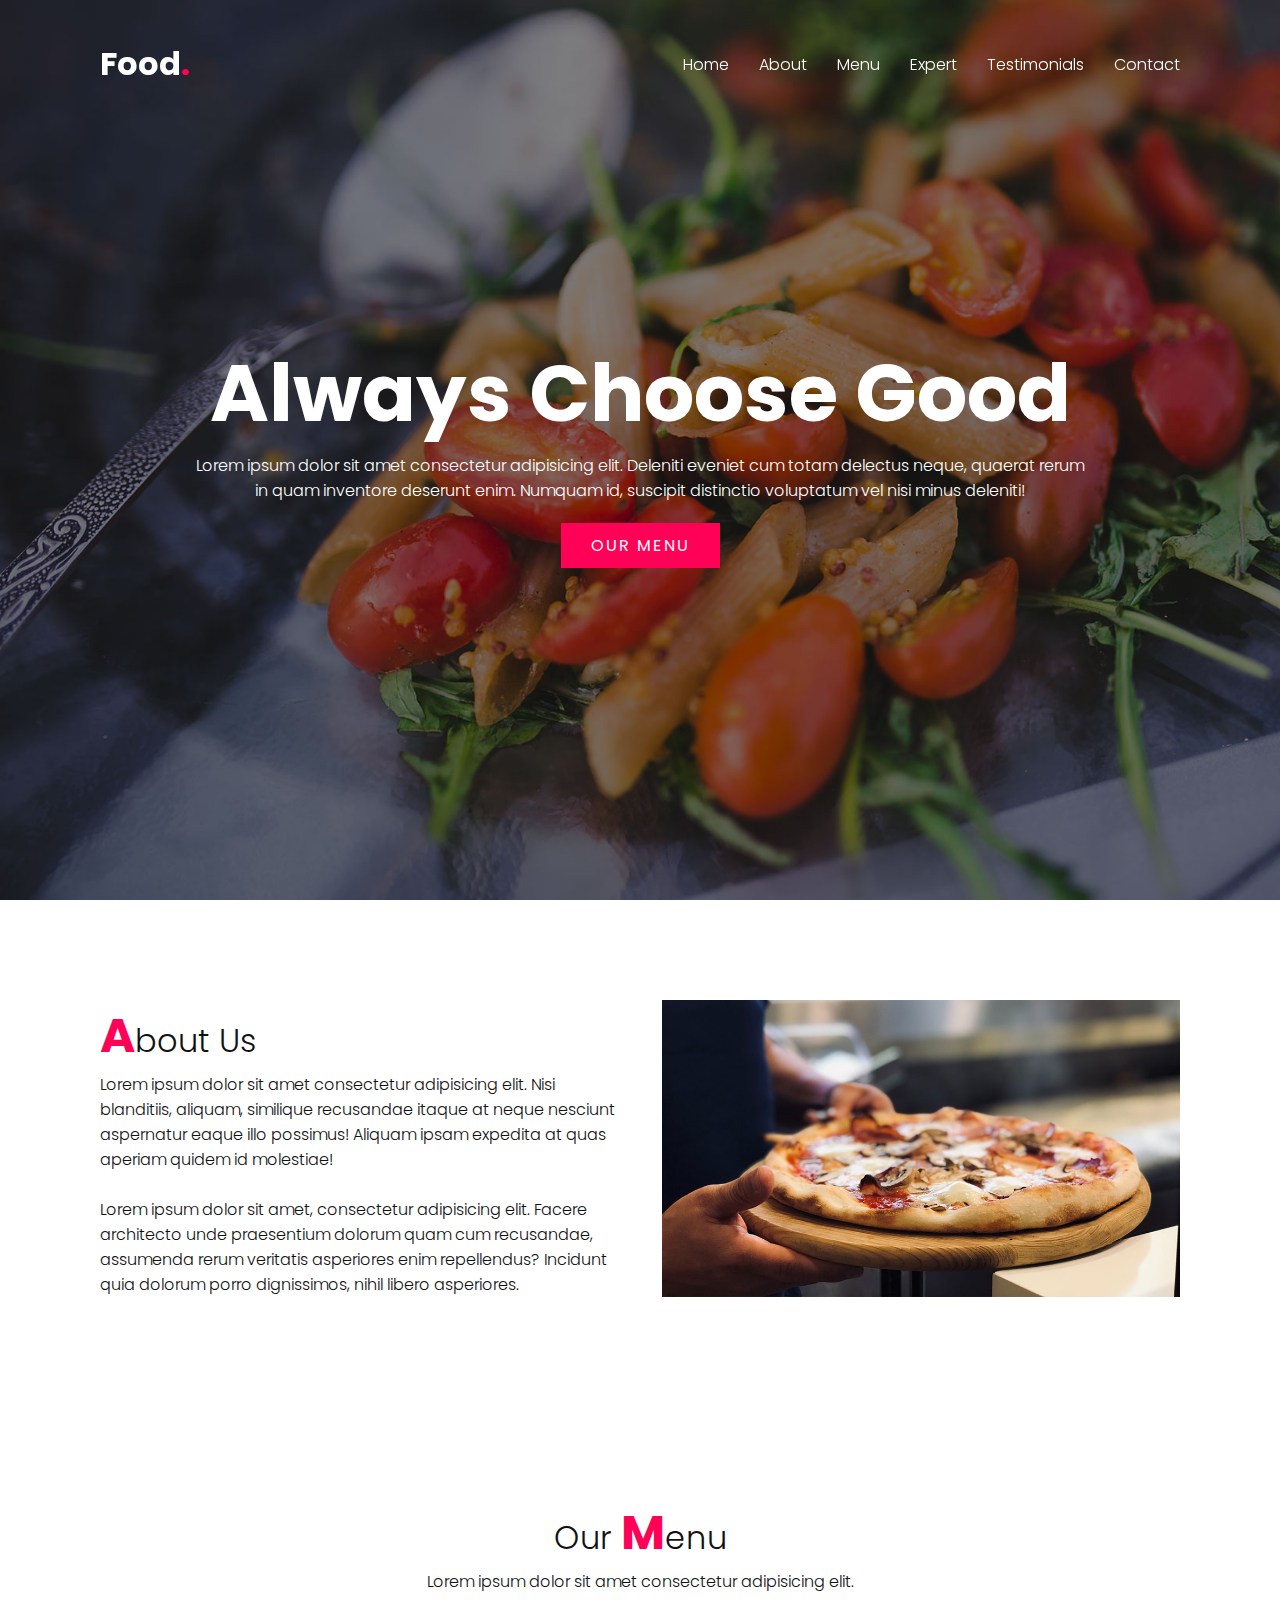
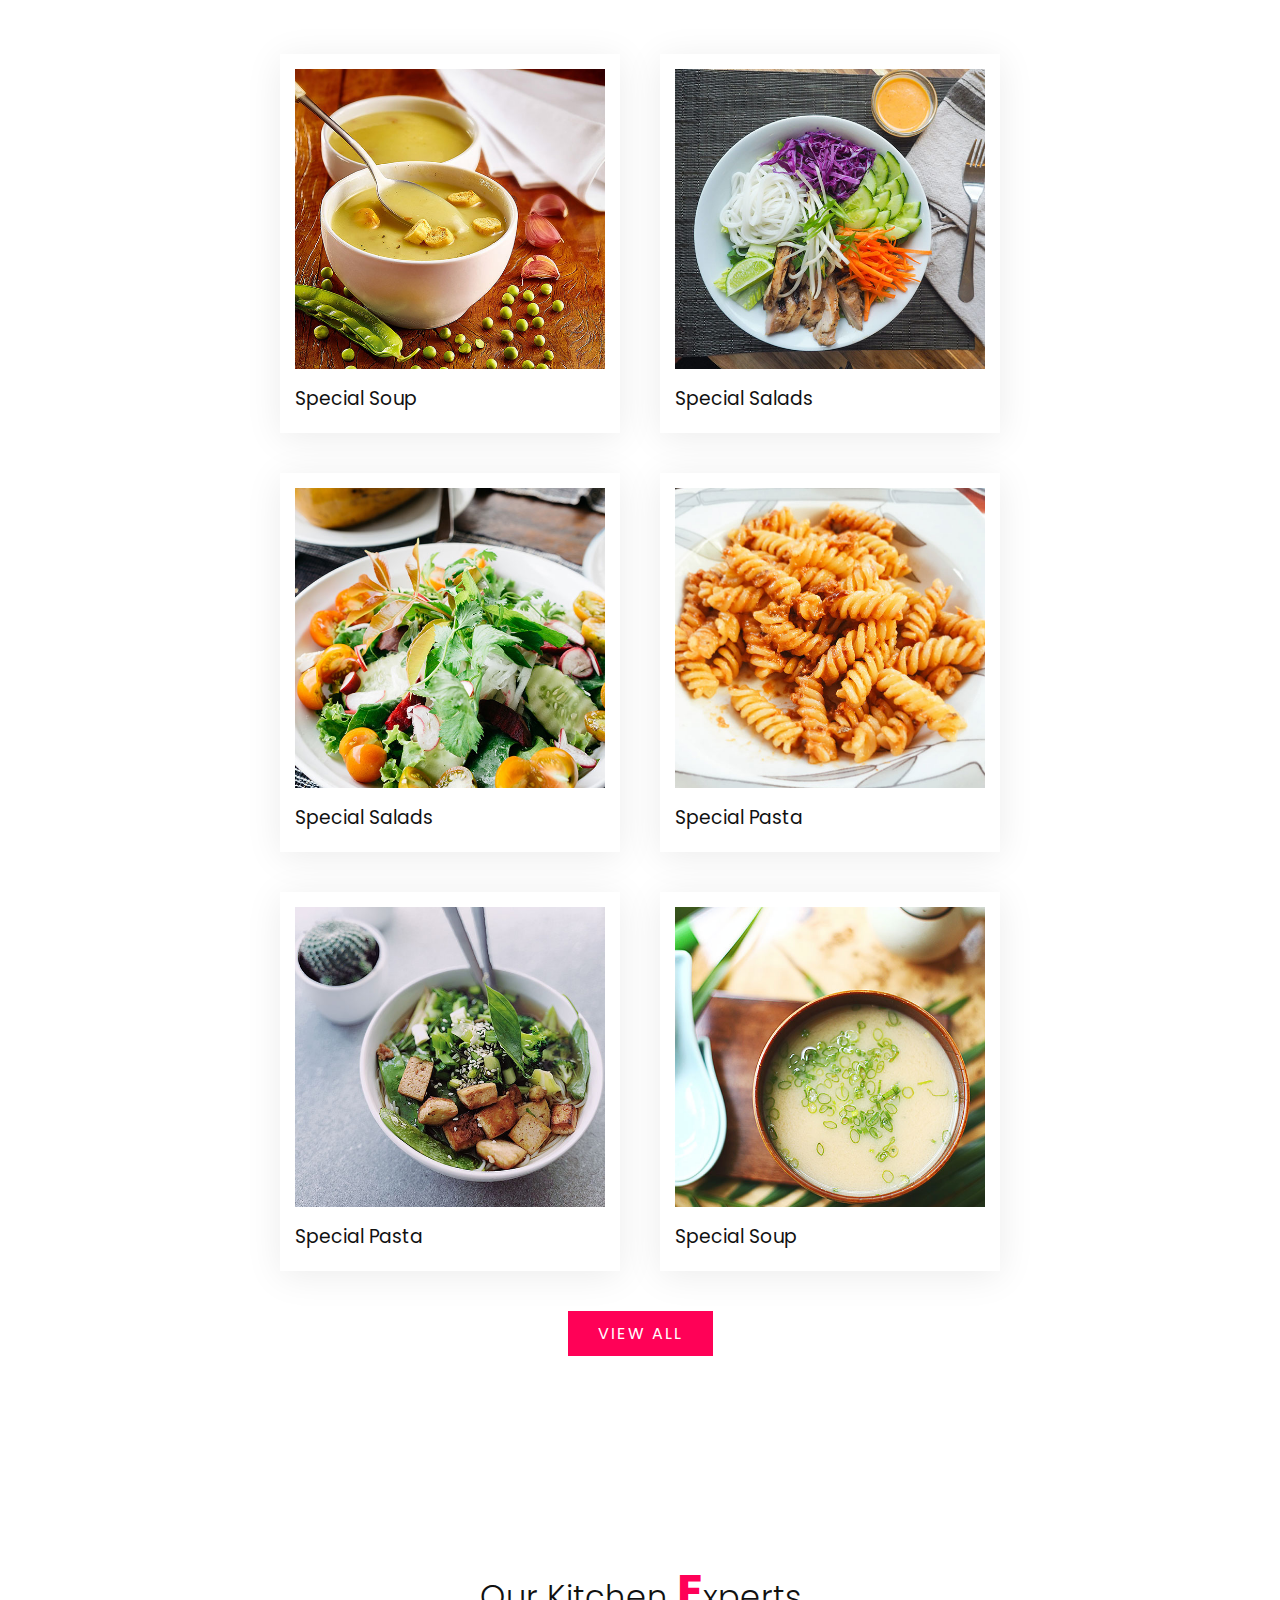
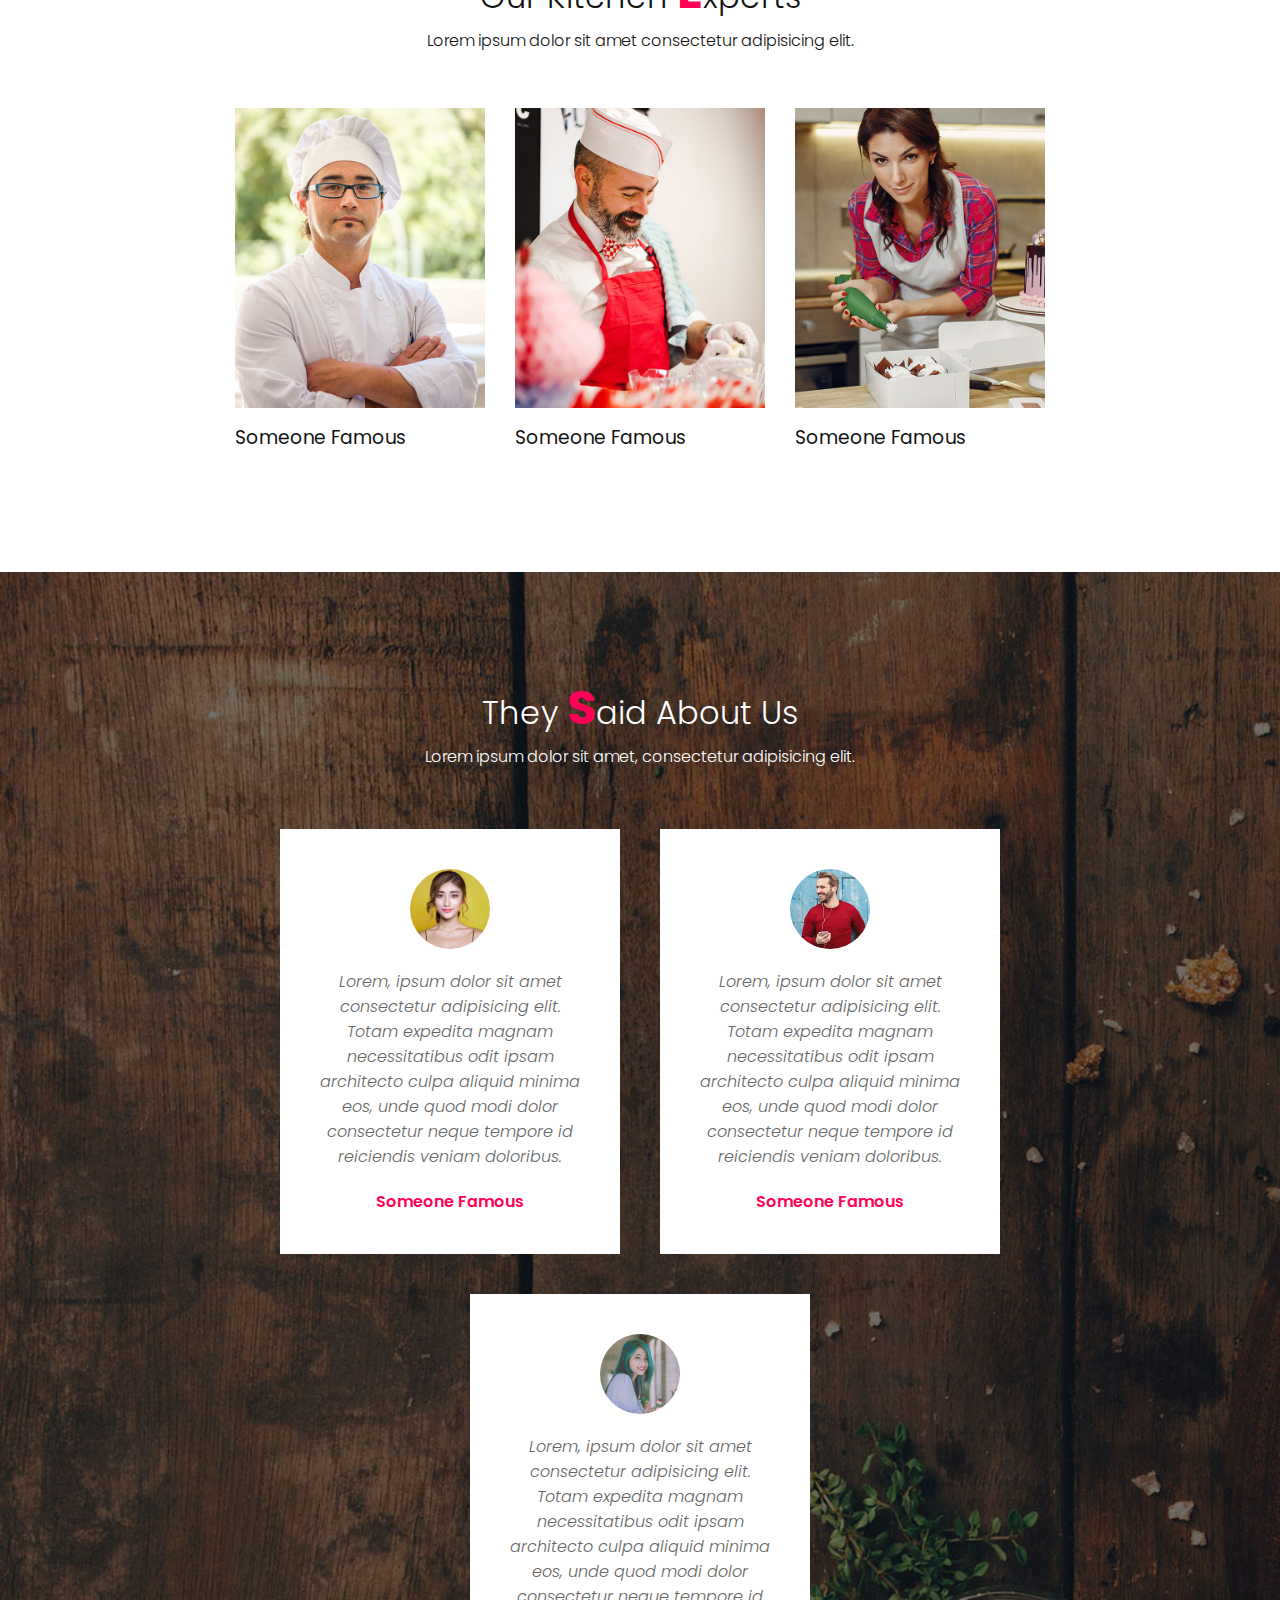
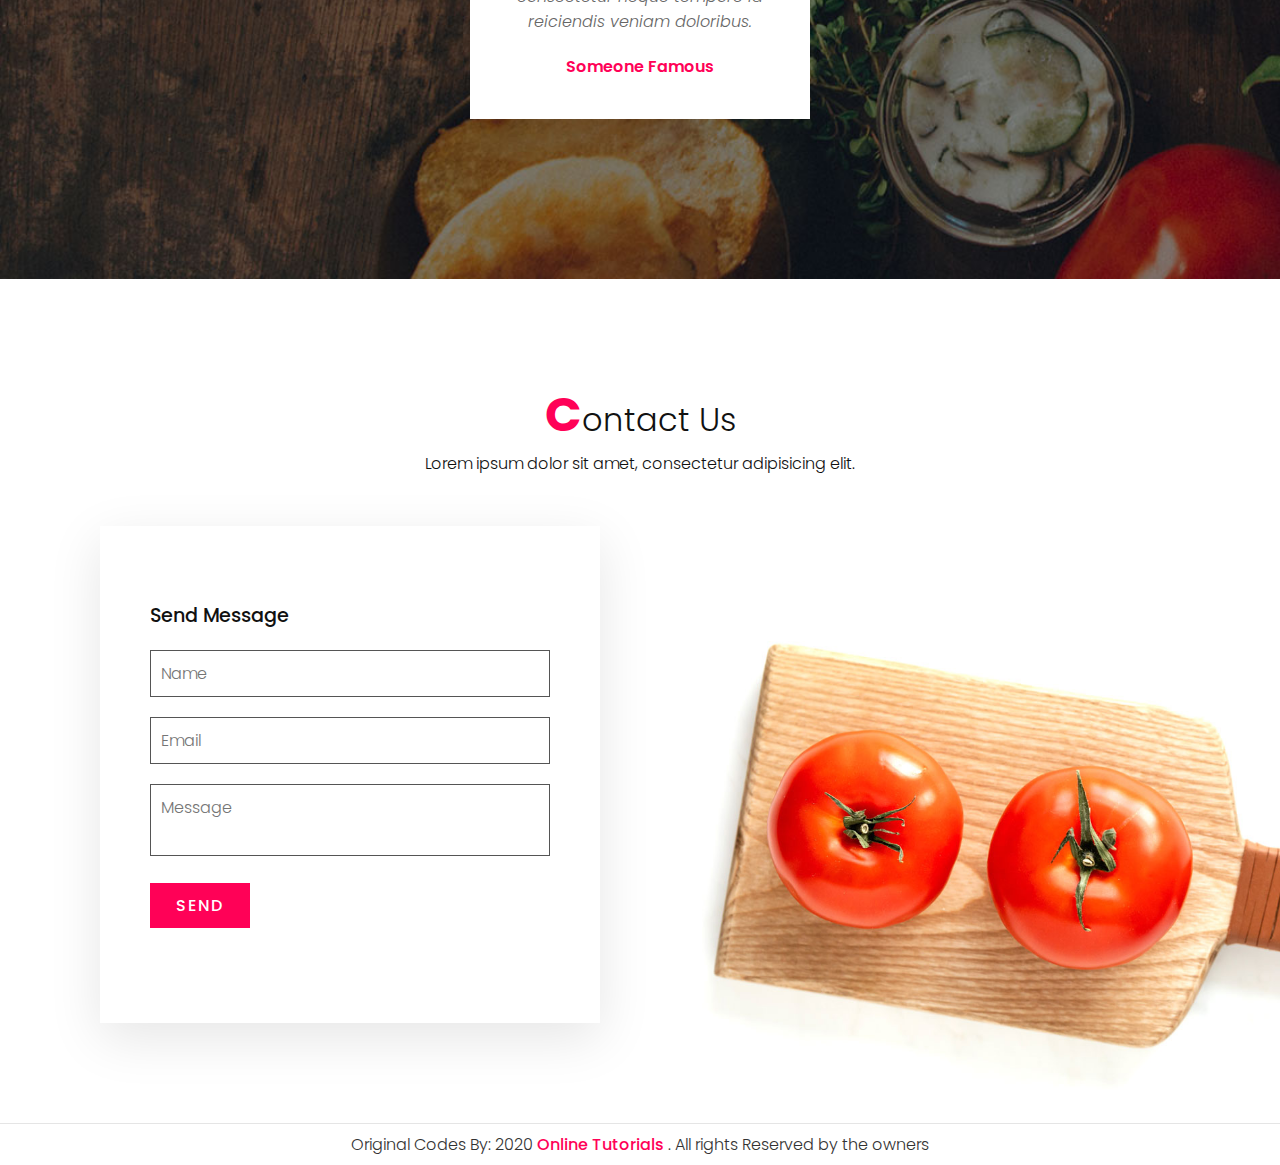
<file: index.html>
<!DOCTYPE html>
<html lang="en">

<head>
    <meta charset="UTF-8">
    <meta name="viewport" content="width=device-width, initial-scale=1.0">
    <title>Food Order</title>
    <link rel="stylesheet" href="css/styles.css">
</head>

<body>
    <header>
        <a href="#" class="logo">Food<span>.</span></a>
        <div class="menuToggle" onclick="toggleMenu();"></div>
        <ul class="navigation">
            <li><a href="#banner" onclick="toggleMenu();">Home</a></li>
            <li><a href="#about" onclick="toggleMenu();">About</a></li>
            <li> <a href="#menu" onclick="toggleMenu();">Menu</a></li>
            <li><a href="#expert" onclick="toggleMenu();">Expert</a></li>
            <li><a href="#testimonials" onclick="toggleMenu();">Testimonials</a></li>
            <li><a href="#contact" onclick="toggleMenu();">Contact</a></li>

        </ul>
    </header>
    <section class="banner" id="banner">
        <div class="content">
            <h2>Always Choose Good</h2>
            <p>
                Lorem ipsum dolor sit amet consectetur adipisicing elit. Deleniti eveniet cum totam delectus neque, quaerat rerum in quam inventore deserunt enim. Numquam id, suscipit distinctio voluptatum vel nisi minus deleniti!
            </p>
            <a href="#" class="btn">Our Menu</a>
        </div>
    </section>

    <section class="about" id="about">
        <div class="row">
            <div class="col50">
                <h2 class="titleText"><span>A</span>bout Us</h2>
                <p>Lorem ipsum dolor sit amet consectetur adipisicing elit. Nisi blanditiis, aliquam, similique recusandae itaque at neque nesciunt aspernatur eaque illo possimus! Aliquam ipsam expedita at quas aperiam quidem id molestiae!
                    <br><br>Lorem ipsum dolor sit amet, consectetur adipisicing elit. Facere architecto unde praesentium dolorum quam cum recusandae, assumenda rerum veritatis asperiores enim repellendus? Incidunt quia dolorum porro dignissimos, nihil
                    libero asperiores.
                </p>
            </div>
            <div class="col50">
                <div class="imgBx">
                    <img src="images/img1.jpg" alt="">
                </div>
            </div>
        </div>
    </section>
    <section class="menu" id="menu">
        <div class="title">
            <h2 class="titleText">Our <span>M</span>enu</h2>
            <p>
                Lorem ipsum dolor sit amet consectetur adipisicing elit.
            </p>
        </div>
        <div class="content">
            <div class="box">
                <div class="imgBx">
                    <img src="images/menu1.jpg" alt="">
                </div>
                <div class="text">
                    <h3>Special Salads</h3>
                </div>
            </div>
            <div class="box">
                <div class="imgBx">
                    <img src="images/menu2.jpg" alt="">
                </div>
                <div class="text">
                    <h3>Special Soup</h3>
                </div>
            </div>
            <div class="box">
                <div class="imgBx">
                    <img src="images/menu3.jpg" alt="">
                </div>
                <div class="text">
                    <h3>Special Pasta</h3>
                </div>
            </div>
            <div class="box">
                <div class="imgBx">
                    <img src="images/menu4.jpg" alt="">
                </div>
                <div class="text">
                    <h3>Special Salads</h3>
                </div>
            </div>
            <div class="box">
                <div class="imgBx">
                    <img src="images/menu5.jpg" alt="">
                </div>
                <div class="text">
                    <h3>Special Soup</h3>
                </div>
            </div>
            <div class="box">
                <div class="imgBx">
                    <img src="images/menu6.jpg" alt="">
                </div>
                <div class="text">
                    <h3>Special Pasta</h3>
                </div>
            </div>
        </div>
        <div class="title">
            <a href="#" class="btn">View All</a>
        </div>
    </section>
    <section class="expert" id="expert">
        <div class="title">
            <h2 class="titleText">Our Kitchen <span>E</span>xperts</h2>
            <p>
                Lorem ipsum dolor sit amet consectetur adipisicing elit.
            </p>
        </div>
        <div class="content">
            <div class="box">
                <div class="imgBx">
                    <img src="images/expert1.jpg" alt="">
                </div>
                <div class="text">
                    <h3>Someone Famous</h3>
                </div>

            </div>
            <div class="box">
                <div class="imgBx">
                    <img src="images/expert2.jpg" alt="">
                </div>
                <div class="text">
                    <h3>Someone Famous</h3>
                </div>

            </div>
            <div class="box">
                <div class="imgBx">
                    <img src="images/expert3.jpg" alt="">
                </div>
                <div class="text">
                    <h3>Someone Famous</h3>
                </div>

            </div>
        </div>
    </section>
    <section class="testimonials" id="testimonials">
        <div class="title white">
            <h2 class="titleText">They <span>S</span>aid About Us</h2>
            <p>Lorem ipsum dolor sit amet, consectetur adipisicing elit. </p>
        </div>
        <div class="content">
            <div class="box">
                <div class="imgBx">
                    <img src="images/testi1.jpg" alt="">
                </div>
                <div class="text">
                    <p>Lorem, ipsum dolor sit amet consectetur adipisicing elit. Totam expedita magnam necessitatibus odit ipsam architecto culpa aliquid minima eos, unde quod modi dolor consectetur neque tempore id reiciendis veniam doloribus.</p>
                    <h3>Someone Famous</h3>
                </div>
            </div>
            <div class="box">
                <div class="imgBx">
                    <img src="images/testi2.jpg" alt="">
                </div>
                <div class="text">
                    <p>Lorem, ipsum dolor sit amet consectetur adipisicing elit. Totam expedita magnam necessitatibus odit ipsam architecto culpa aliquid minima eos, unde quod modi dolor consectetur neque tempore id reiciendis veniam doloribus.</p>
                    <h3>Someone Famous</h3>
                </div>
            </div>
            <div class="box">
                <div class="imgBx">
                    <img src="images/testi3.jpg" alt="">
                </div>
                <div class="text">
                    <p>Lorem, ipsum dolor sit amet consectetur adipisicing elit. Totam expedita magnam necessitatibus odit ipsam architecto culpa aliquid minima eos, unde quod modi dolor consectetur neque tempore id reiciendis veniam doloribus.</p>
                    <h3>Someone Famous</h3>
                </div>
            </div>
        </div>
    </section>
    <section class="contact" id="contact">
        <div class="title">
            <h2 class="titleText"><span>C</span>ontact Us</h2>
            <p>Lorem ipsum dolor sit amet, consectetur adipisicing elit. </p>
        </div>
        <div class="contactForm">
            <h3>Send Message</h3>
            <div class="inputBox">
                <input type="text" placeholder="Name">
            </div>
            <div class="inputBox">
                <input type="text" placeholder="Email">
            </div>
            <div class="inputBox">
                <textarea placeholder="Message"></textarea>
            </div>
            <div class="inputBox">
                <input type="submit" value="Send">
            </div>
        </div>
    </section>
    <div class="copyrightText">
        <p>
            Original Codes By: 2020 <a href="https://youtu.be/ac5nmWOkBEY" target="_blank">Online Tutorials</a> . All rights Reserved by the owners
        </p>

    </div>

    <script type="text/javascript">
        window.addEventListener('scroll', function() {
            const header = document.querySelector('header');
            header.classList.toggle("sticky", window.scrollY > 0);
        });

        function toggleMenu() {
            const menuToggle = document.querySelector('.menuToggle');
            const navigation = document.querySelector('.navigation');
            menuToggle.classList.toggle('active');
            navigation.classList.toggle('active');
        }
    </script>

</body>

</html>
</file>
<file: css/styles.css>
@import url('https://fonts.googleapis.com/css?family=Poppins:400,500,600,700,800,900&display=swap');
* {
    margin: 0;
    padding: 0;
    box-sizing: border-box;
    font-family: 'Poppins', sans-serif;
    scroll-behavior: smooth;
}

p {
    font-weight: 300;
    color: #111;
}

body {
    min-height: 1000px;
}

.banner {
    position: relative;
    width: 100%;
    min-height: 100vh;
    display: flex;
    justify-content: center;
    align-items: center;
    background: url('../images/bg.jpg');
    background-size: cover;
}

.banner .content {
    max-width: 900px;
    text-align: center;
}

.banner .content h2 {
    font-size: 5em;
    color: #fff;
}

.banner .content p {
    font-size: 1em;
    color: #fff;
}

.btn {
    font-size: 1em;
    color: #fff;
    background: #ff0157;
    display: inline-block;
    padding: 10px 30px;
    margin-top: 20px;
    text-transform: uppercase;
    text-decoration: none;
    letter-spacing: 2px;
    transform: 0.5s;
}

header {
    position: fixed;
    top: 0;
    left: 0;
    width: 100%;
    padding: 40px 100px;
    z-index: 10000;
    display: flex;
    justify-content: space-between;
    align-items: center;
    transition: 0.5s;
}

header.sticky {
    background: #fff;
    padding: 10px 100px;
    box-shadow: 0 5px 20px rgba(0, 0, 0, 0.05);
}

header .logo {
    color: #fff;
    font-weight: 700;
    font-size: 2em;
    text-decoration: none;
}

header.sticky .logo {
    color: #111;
}

header .logo span {
    color: #ff0157;
}

header .navigation {
    position: relative;
    display: flex;
}

header .navigation li {
    list-style: none;
    margin-left: 30px;
}

header .navigation li a {
    text-decoration: none;
    color: #fff;
    font-weight: 300;
}

header.sticky .navigation li a {
    color: #111;
}

header .navigation li a:hover {
    color: #ff0157;
}

section {
    padding: 100px;
}

.row {
    position: relative;
    width: 100%;
    display: flex;
    justify-content: space-between;
}

.row .col50 {
    position: relative;
    width: 48%;
}

.titleText {
    color: #111;
    font-size: 2em;
    font-weight: 300;
}

.titleText span {
    color: #ff0157;
    font-weight: 700;
    font-size: 1.5em;
}

.row .col50 .imgBx {
    position: relative;
    width: 100%;
    /* min-height: 300px; */
    height: 100%;
}

.row .col50 .imgBx img {
    position: absolute;
    top: 0;
    left: 0;
    width: 100%;
    height: 100%;
    object-fit: cover;
}

.title {
    width: 100%;
    display: flex;
    justify-content: center;
    align-items: center;
    flex-direction: column;
}

.menu .content {
    display: flex;
    justify-content: center;
    flex-direction: row-reverse;
    flex-wrap: wrap;
    margin-top: 40px;
}

.menu .content .box {
    width: 340px;
    margin: 20px;
    border: 15px solid #fff;
    box-shadow: 0 5px 35px rgba(0, 0, 0, 0.08);
}

.menu .content .box .imgBx {
    position: relative;
    width: 100%;
    height: 300px;
}

.menu .content .box .imgBx img {
    top: 0;
    left: 0;
    width: 100%;
    height: 100%;
    object-fit: cover;
}

.menu .content .box .text {
    padding: 15px 0 5px;
}

.menu .content .box .text h3 {
    font-weight: 400;
    color: #111;
}

.expert .content {
    display: flex;
    justify-content: center;
    flex-wrap: wrap;
    flex-direction: row;
    margin-top: 40px;
}

.expert .content .box {
    width: 250px;
    margin: 15px;
}

.expert .content .box .imgBx {
    position: relative;
    width: 100%;
    height: 300px;
}

.expert .content .box .imgBx img {
    position: absolute;
    top: 0;
    left: 0;
    width: 100%;
    height: 100%;
    object-fit: cover;
}

.expert .content .box .text {
    padding: 15px 0 5px;
}

.expert .content .box .text h3 {
    font-weight: 400;
    color: #111;
}

.testimonials {
    background: url(../images/bg2.jpg);
    background-size: cover;
}

.white .titleText,
.white p {
    color: #fff;
}

.testimonials .content {
    display: flex;
    justify-content: center;
    align-items: center;
    flex-wrap: wrap;
    flex-direction: row;
    margin: 40px;
}

.testimonials .content .box {
    width: 340px;
    margin: 20px;
    padding: 40px;
    background: #fff;
    display: flex;
    justify-content: center;
    align-items: center;
    flex-direction: column;
}

.testimonials .content .box .imgBx {
    position: relative;
    width: 80px;
    height: 80px;
    margin-bottom: 20px;
    border-radius: 50%;
    overflow: hidden;
}

.testimonials .content .box .imgBx img {
    position: absolute;
    top: 0;
    left: 0;
    width: 100%;
    height: 100%;
    object-fit: cover;
}

.testimonials .content .box .text {
    text-align: center;
}

.testimonials .content .box .text p {
    color: #666;
    font-style: italic;
}

.testimonials .content .box .text h3 {
    margin-top: 20px;
    /* color: #111; */
    font-size: 1em;
    color: #ff0157;
    font-weight: 600;
}

.contact {
    background: url(../images/bg3.jpg);
    background-size: cover;
}

.contactForm {
    padding: 75px 50px;
    background: #fff;
    box-shadow: 0 15px 50px rgba(0, 0, 0, 0.1);
    max-width: 500px;
    margin-top: 50px;
}

.contactForm h3 {
    color: #111;
    font-size: 1.2em;
    margin-bottom: 20px;
    font-weight: 500;
}

.contactForm .inputBox {
    position: relative;
    width: 100%;
    margin-bottom: 20px;
}

.contactForm .inputBox input,
.contactForm .inputBox textarea {
    width: 100%;
    border: 1px solid #555;
    padding: 10px;
    color: #111;
    outline: none;
    font-size: 16px;
    font-weight: 300;
    resize: none;
}

.contactForm .inputBox input[type="submit"] {
    font-size: 1em;
    color: #fff;
    background: #ff0157;
    display: inline-block;
    text-transform: uppercase;
    text-decoration: none;
    letter-spacing: 2px;
    transition: 0.5s;
    max-width: 100px;
    font-weight: 500;
    border: none;
    cursor: pointer;
}

.copyrightText {
    padding: 8px 40px;
    border-top: 1px solid rgba(0, 0, 0, 0.1);
    text-align: center;
}

.copyrightText p {
    color: #333;
}

.copyrightText a {
    color: #ff0157;
    font-weight: 500;
    text-decoration: none;
}

@media (max-width: 991px) {
    header,
    header.sticky {
        padding: 10px 20px;
    }
    header .navigation {
        display: none;
    }
    header .navigation.active {
        width: 100%;
        height: calc(100 - 68px);
        position: fixed;
        top: 68px;
        left: 0;
        display: flex;
        justify-content: center;
        align-items: center;
        flex-direction: column;
        background: #fff;
    }
    header .navigation li {
        margin: 0;
    }
    header .navigation li a {
        text-decoration: none;
        color: #111;
        font-size: 1.6em;
        /* font-weight: 300; */
    }
    .menuToggle {
        position: relative;
        width: 40px;
        height: 40px;
        background: url(../images/menu.png);
        background-size: 30px;
        background-repeat: no-repeat;
        background-position: center;
        cursor: pointer;
    }
    .menuToggle.active {
        background: url(../images/close.png);
        background-size: 25px;
        background-repeat: no-repeat;
        background-position: center;
    }
    header.sticky .menuToggle {
        filter: invert(1);
    }
    section {
        padding: 20px;
    }
    .banner .content h2 {
        font-size: 3em;
        color: #fff;
    }
    .row {
        flex-direction: column;
    }
    .row .col50 {
        position: relative;
        width: 100%;
    }
    .row .col50 .imgBx {
        height: 300px;
        margin-top: 20px;
    }
    .menu .content {
        margin-top: 20px;
    }
    .menu .content .box {
        margin: 10px;
    }
    .menu .content .box .imgBx {
        height: 260px;
    }
    .title {
        text-align: center;
    }
    .titleText {
        font-size: 1.8em;
        line-height: 1.5em;
        margin-bottom: 15px;
        font-weight: 300;
    }
    .testimonials .content .box {
        margin: 10px;
        padding: 20px;
    }
    .contactForm {
        padding: 35px 40px;
        margin-top: 20px;
        margin-bottom: 30px;
    }
}

@media (max-width: 480px) {
    .banner {
        font-size: 2.2em;
        color: #fff;
    }
    /* Mine */
    .banner .content h2 {
        font-size: 1.2em;
    }
    .banner .content p {
        font-size: .5em;
    }
    .btn {
        font-size: .5em;
    }
}
</file>
